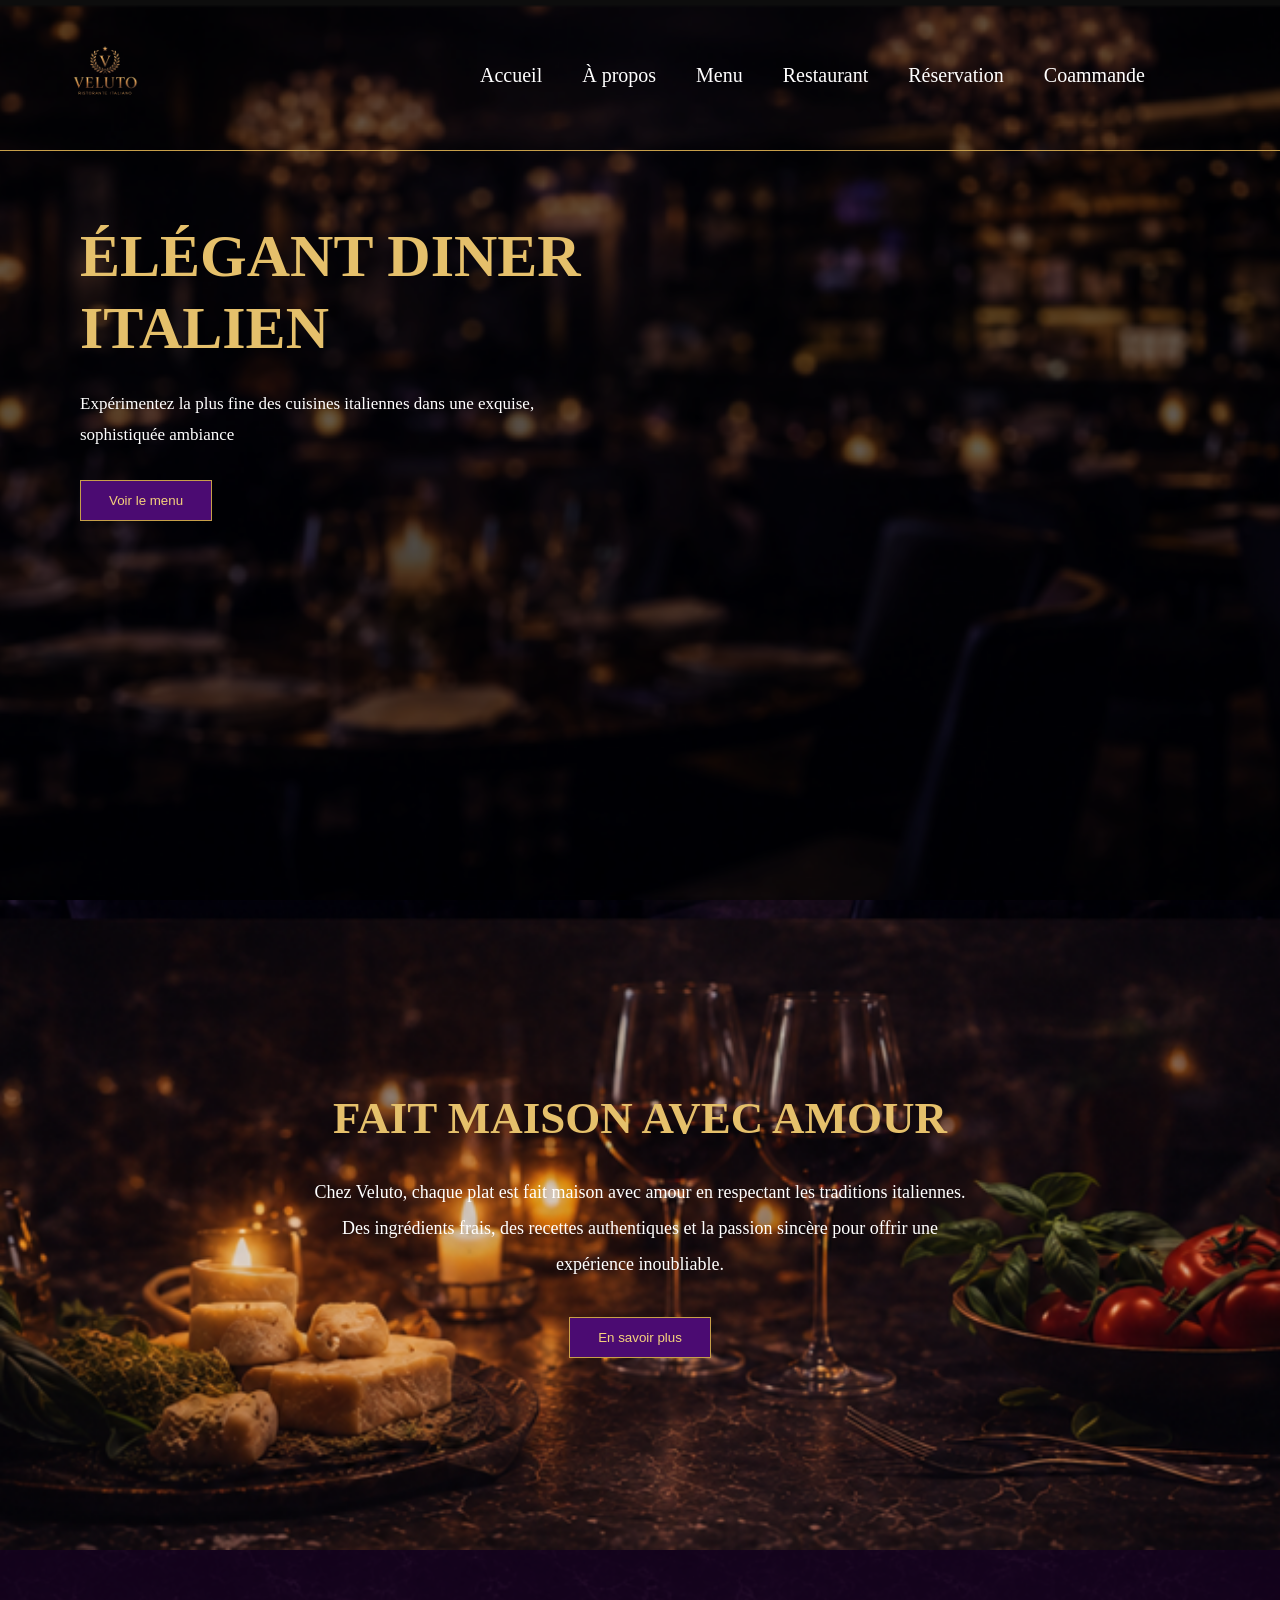
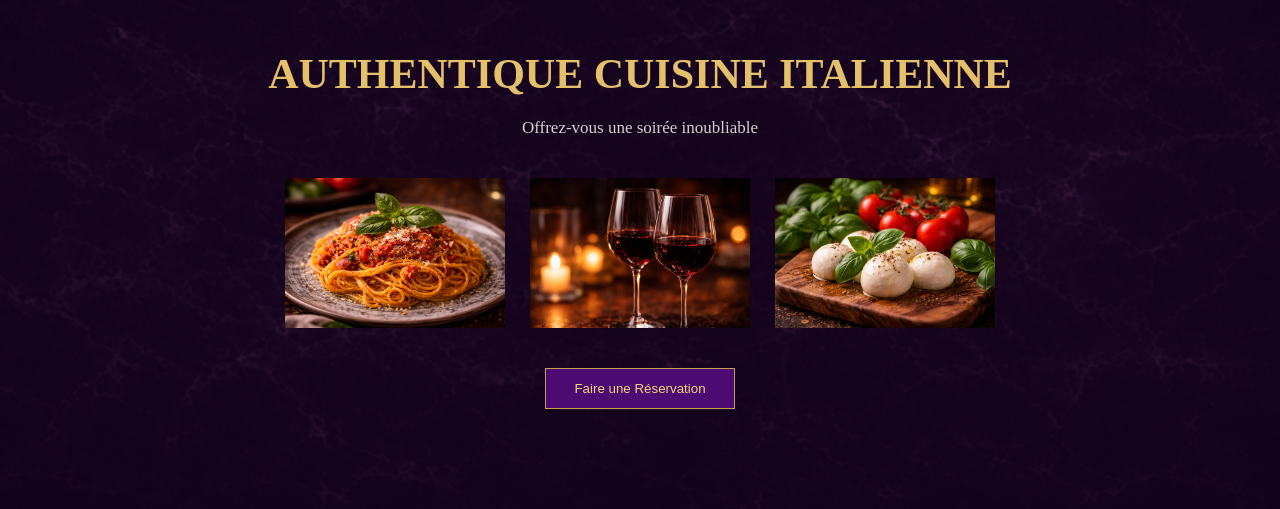
<file: index.html>
<!DOCTYPE html>
<html lang="en">
<head>
    <meta charset="UTF-8">
    <meta name="viewport" content="width=device-width>, initial-scale=1.0">
    <title>Document</title>
  
    <link rel="stylesheet" href="STYLES/StyleSorelle.CSS" />
    
</head>

<!-- Page de Sorelle -->

<header class="barre-haut">

    <div class="logo">
        <img src="img/logo-removebg.png" alt="">
    </div>

    <div class="liens-page">
        <a href="index.html">Accueil</a>
        <a href="HTML/apropos">À propos</a>
        <a href="HTML/menu.html">Menu</a>
        <a href="HTML/reservation.html">Restaurant</a>
        <a href="HTML/reservation.html">Réservation</a>
        <a href="HTML/commande.html">Coammande</a>
    </div>

</header>


    <!-- PAGE PRINCIPALE -->

    <!-- PREMIÈRE PARTIE -->

    <div class="premiere-partie">

        <img src="img/fond-acceuil-1.png" class="image-fond" alt="">

        <div class="couche-sombre"></div>

        <div class="contenu-principal">

            <h1>
                ÉLÉGANT DINER <br>
                ITALIEN
            </h1>

            <p>
                Expérimentez la plus fine des cuisines italiennes dans
                une exquise, sophistiquée ambiance
            </p>

            <button>
                Voir le menu
            </button>

        </div>

    </div>

    <!-- DEUXIÈME PARTIE -->

    <div class="deuxieme-partie">

        <img src="img/fond-acceuil-2.png" class="image-fond-2" alt="">

        <div class="couche-sombre"></div>

        <div class="contenu-milieu">

            <h2>
                FAIT MAISON AVEC AMOUR
            </h2>

            <p>
                Chez Veluto, chaque plat est fait maison avec amour en
                respectant les traditions italiennes. Des ingrédients frais,
                des recettes authentiques et la passion sincère pour offrir
                une expérience inoubliable.
            </p>

            <button>
                En savoir plus
            </button>

        </div>

    </div>

    <!-- TROISIÈME PARTIE -->

    <div class="troisieme-partie">

        <img src="img/fond-acceuile-3.png" class="fond-marbre" alt="">

        <div class="couche-marbre"></div>

        <div class="contenu-bas">

            <h2>
                AUTHENTIQUE CUISINE ITALIENNE
            </h2>

            <p>
                Offrez-vous une soirée inoubliable
            </p>

            <div class="images-plats">

                <img src="img/spaguetti.png" alt="">
                <img src="img/vin.png" alt="">
                <img src="img/bourata.png" alt="">

            </div>

            <button>
                Faire une Réservation
            </button>

        </div>

    </div>

</body>

</html>
</file>
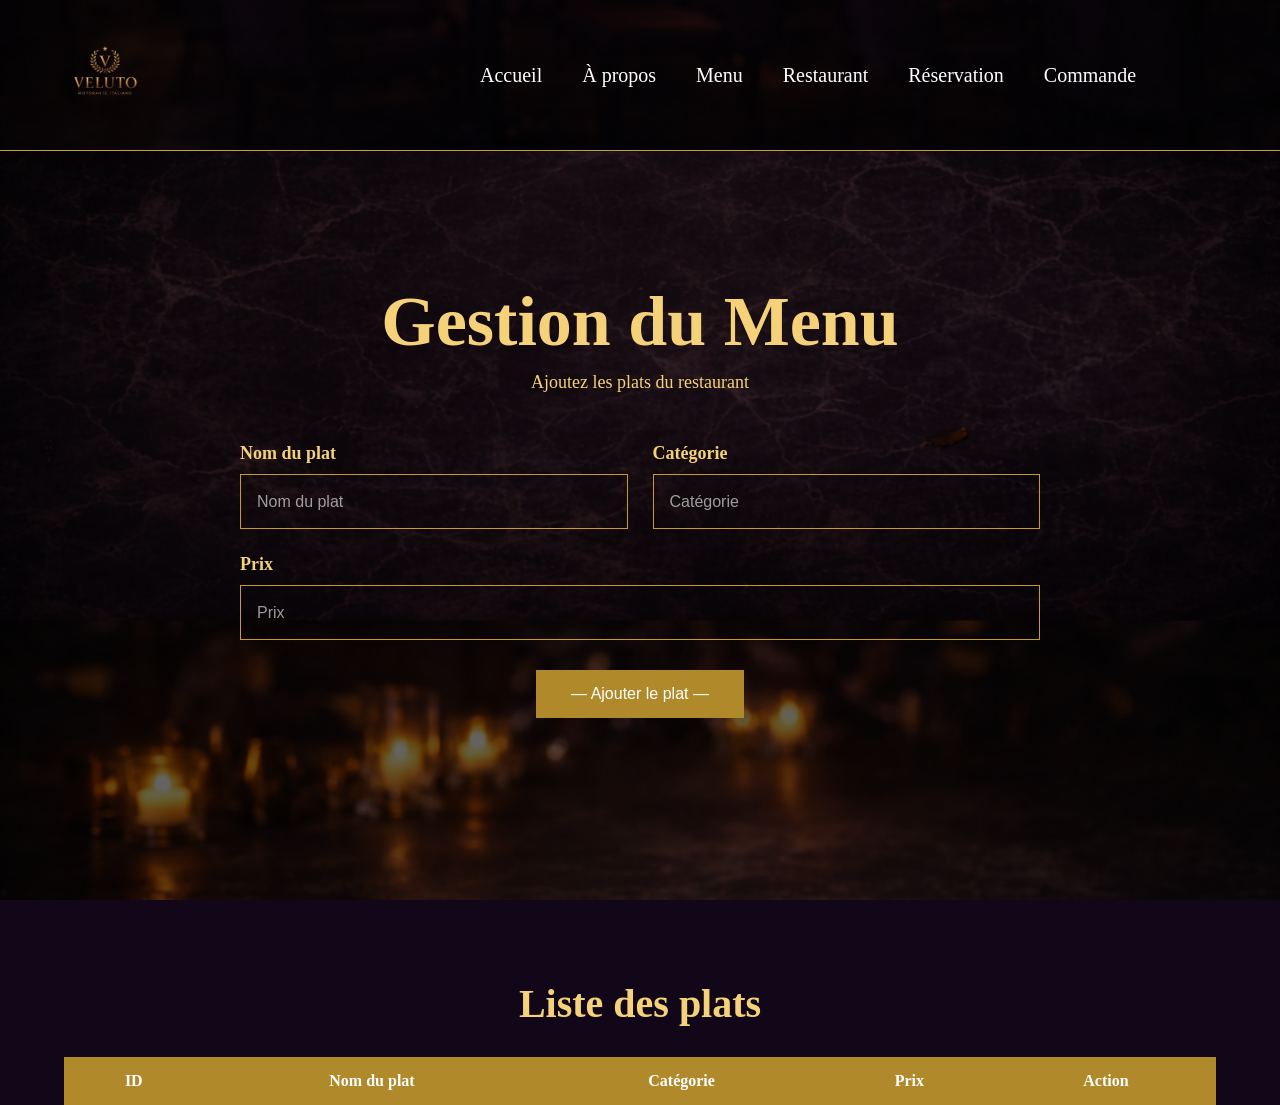
<file: HTML/menu.html>
<!DOCTYPE html>
<html lang="fr">
 
<head>
    <meta charset="UTF-8">
    <meta name="viewport" content="width=device-width, initial-scale=1.0">
 
    <title>Menu - VELUTO</title>
   <link rel="stylesheet" href="/STYLES/StyleSorelle.CSS">
 
</head>



<!-- Page de Sorelle -->


    <header class="barre-haut">
 
        <div class="logo">
            <img src="../img/logo-removebg.png" alt="">
        </div>
 
        <div class="liens-page">
            <a href="../index.html">Accueil</a>
            <a href="../HTML/apropos.html">À propos</a>
            <a href="../HTML/menu.html">Menu</a>
            <a href="../HTML/restaurent.html">Restaurant</a>
            <a href="../HTML/reservation.html">Réservation</a>
            <a href="../HTML/commande.html">Commande</a>
        </div>
 
    </header>
 
 
<body>
 
 
    <!-- PAGE -->
 
    <div class="page-menu">
 
        <!-- IMAGE FOND -->
 
        <img src="../img/font pour page menu.png" class="image-fond" alt="">
 
        <!-- COUCHE SOMBRE -->
 
        <div class="couche-sombre"></div>
 
        <!-- CONTENU -->
 
        <div class="contenu-menu">
 
            <h1 style="margin-top: 100px;">Gestion du Menu</h1>
 
            <p>
                Ajoutez les plats du restaurant
            </p>
 
            <!-- FORMULAIRE -->
 
            <div class="formulaire-menu">
 
                <div class="ligne">
 
                    <div class="champ">
                        <label>Nom du plat</label>
                        <input type="text" id="nomPlat" placeholder="Nom du plat">
                    </div>
 
                    <div class="champ">
                        <label>Catégorie</label>
                        <input type="text" id="categorie" placeholder="Catégorie">
                    </div>
 
                </div>
 
                <div class="ligne">
 
                    <div class="champ">
                        <label>Prix</label>
                        <input type="number" id="prix" placeholder="Prix">
                    </div>
 
 
                </div>
 
                <!-- BOUTON -->
 
                <div class="bouton-centre">
 
                    <button id="btnAjouter">
                        — Ajouter le plat —
                    </button>
 
                </div>
 
            </div>
 
        </div>
 
    </div>
 
    <!-- TABLEAU -->
 
    <div class="liste-menu">
 
        <h2>Liste des plats</h2>
 
        <table>
 
            <thead>
 
                <tr>
                    <th>ID</th>
                    <th>Nom du plat</th>
                    <th>Catégorie</th>
                    <th>Prix</th>
                    <th>Action</th>
                </tr>
 
            </thead>
 
            <tbody id="tableMenu">
 
            </tbody>
 
        </table>
 
    </div>
 
    <script src="../JS/api.js"></script>
    <script src="../JS/scriptSorelle.js"></script>
 
</body>
 
</html>
</file>
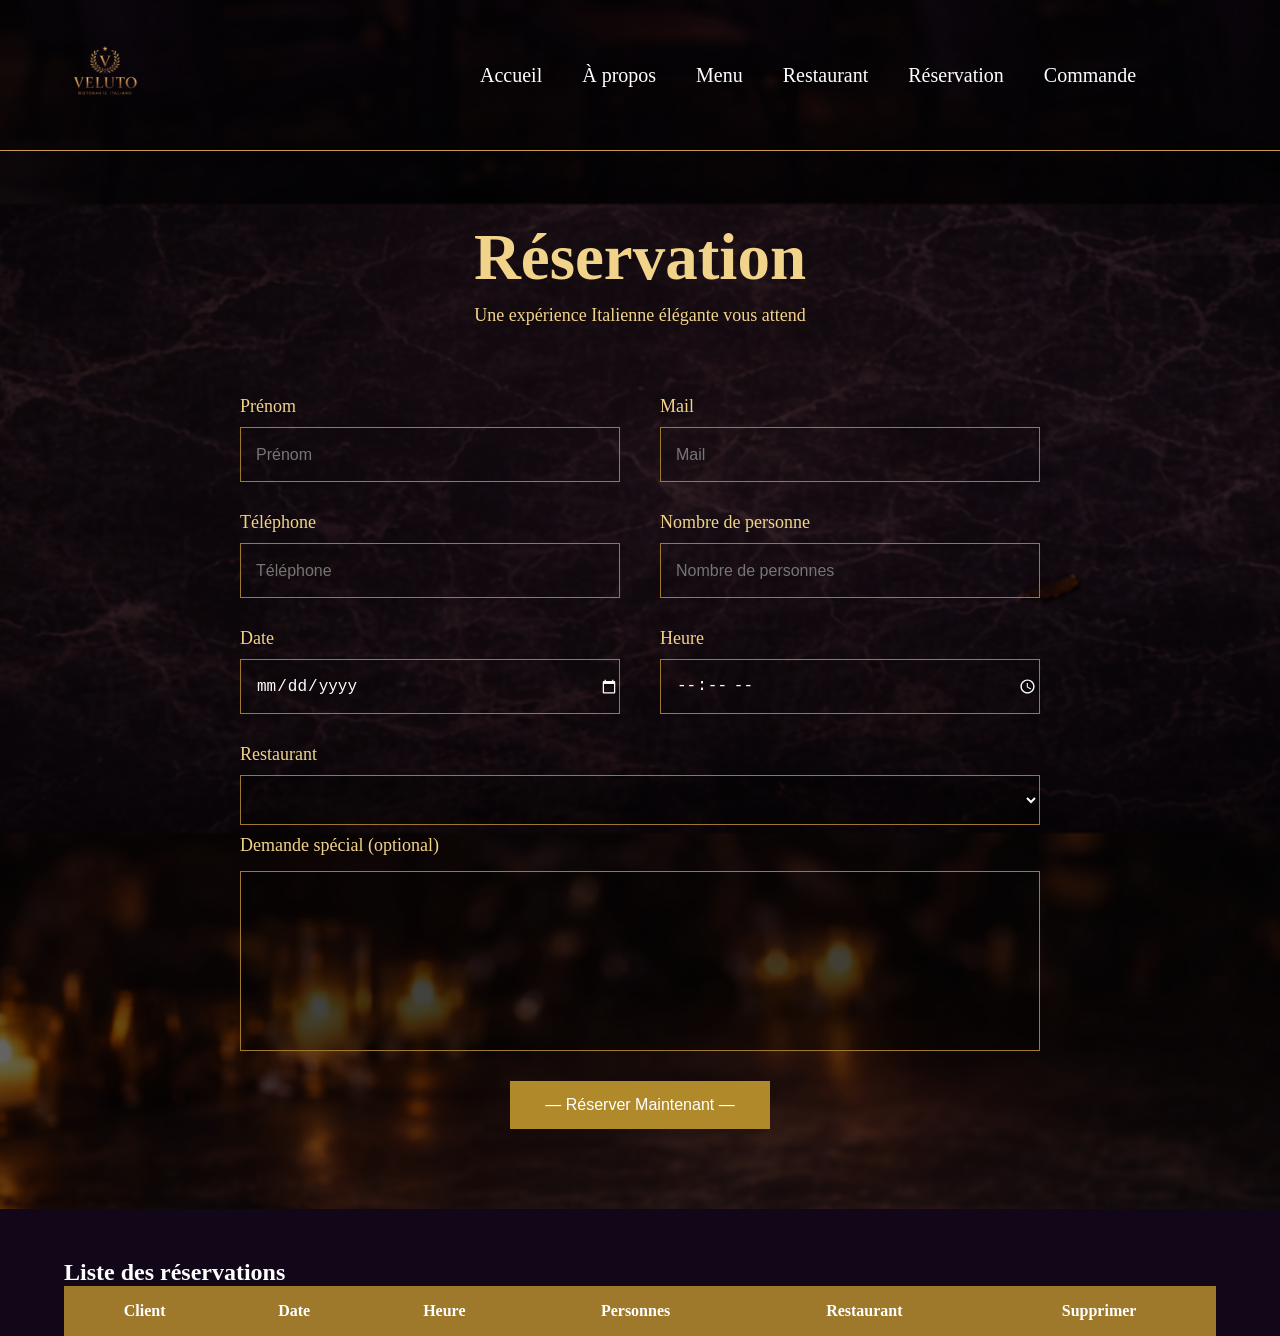
<file: HTML/reservation.html>
<!DOCTYPE html>
<html lang="en">
<head>
    <meta charset="UTF-8">
    <meta name="viewport" content="width=device-width, initial-scale=1.0">
    <title>Document</title>

    <link rel="stylesheet" href="../STYLES/StyleSorelle.CSS" />
</head>


<header class="barre-haut">

    <div class="logo">
        <img src="../img/logo-removebg.png" alt="">
    </div>

    <div class="liens-page">
        <a href="../index.html">Accueil</a>
        <a href="../HTML/apropos">À propos</a>
        <a href="../HTML/menu.html">Menu</a>
        <a href="../HTML/restaurent">Restaurant</a>
        <a href="../HTML/reservation.html">Réservation</a>
        <a href="../HTML/commande.html">Commande</a>
    </div>

</header>



<body>
    
      <!-- PAGE De sorelle -->

    <div class="page-reservation">

        <!-- FOND -->

        <img src="../img/font pour page menu.png" class="image-fond" alt="">

        <!-- COUCHE SOMBRE -->

        <div class="couche-sombre"></div>

        <!-- CONTENU -->

        <div class="contenu-reservation">

            <h1 style="margin-top: 100px;">Réservation</h1>

            <p>
                Une expérience Italienne élégante vous attend
            </p>

            <!-- FORMULAIRE -->

            <div class="formulaire">

                <div class="ligne">

                    <div class="champ">
                        <label>Prénom</label>
                        <input type="text" placeholder="Prénom">
                    </div>

                    <div class="champ">
                        <label>Mail</label>
                        <input type="email" placeholder="Mail">
                    </div>

                </div>

                <div class="ligne">

                    <div class="champ">
                        <label>Téléphone</label>
                        <input type="text" placeholder="Téléphone">
                    </div>

                    <div class="champ">
                        <label>Nombre de personne</label>
                        <input type="text" placeholder="Nombre de personnes">
                    </div>

                </div>

                <div class="ligne">

                    <div class="champ">
                        <label>Date</label>
                        <input type="date" id="date">
                    </div>

                    <div class="champ">
                        <label>Heure</label>
                       <input type="time" id="heure">
                    </div>

                </div>

                <div class="champ">
                    <label>Restaurant</label>
                    <select id="resto"> </select>
                </div>


            

                <!-- MESSAGE -->

                <div class="champ-message">

                    <label>
                        Demande spécial (optional)
                    </label>

                    <textarea></textarea>

                </div>

                <!-- BOUTON -->

                <div class="bouton-centre">

                   <button id="btnReservation">
                        — Réserver Maintenant —
                    </button>

                </div>

            </div>

        </div>

    </div>


<div class="liste-reservation">

    <h2>Liste des réservations</h2>
    <table>

    <thead>
        <tr>
            <th>Client</th>
            <th>Date</th>
            <th>Heure</th>
            <th>Personnes</th>
            <th>Restaurant</th>
             <th>Supprimer</th>
        </tr>
    </thead>
    <tbody id="tableReservation">
    </tbody>

</table>
</div>






    <script src="../JS/api.js"></script>
    <script src="../JS/scriptSorelle.js"></script>
   
</body>
</html>
</file>
<file: STYLES/StyleSorelle.CSS>
*{
    margin:0;
    padding:0;
    box-sizing:border-box;
}

body{
    font-family:Georgia, serif;
    overflow-x:hidden;
    background:#120718;
}

/* BARRE HAUT */

.barre-haut{
    position:absolute;
    top:0;
    left:0;
    width:100%;
    display:flex;
    align-items:center;
    gap:120px;
    padding:20px 50px;
    border-bottom:1px solid #c79f4a;
    z-index:100;
}

/* LOGO */

.logo img{
    width:110px;
    display:block;
}

/* LIENS */

.liens-page{
    display: flex;
    margin-left: 200px;
    gap:40px;
}

.liens-page a{
    color:white;
    text-decoration:none;
    font-size:20px;
    transition:0.3s;
}

.liens-page a:hover{
    color:#d9b15f;
}

/* PREMIÈRE PARTIE */

.premiere-partie{
    position:relative;

    width:100%;
    height:100vh;
}

.image-fond{
    position:absolute;

    width:100%;
    height:100%;

    object-fit:cover;
}

.couche-sombre{
    position:absolute;
    inset:0;
    background:rgba(16, 5, 24, 0.72);
}

.contenu-principal{
    position:relative;

    z-index:2;

    padding-top:220px;
    padding-left:80px;

    max-width:600px;
}

.contenu-principal h1{
    color:#e5c06b;

    font-size:60px;

    line-height:1.2;

    margin-bottom:25px;
}

.contenu-principal p{
    color:white;

    font-size:17px;

    line-height:1.8;

    margin-bottom:30px;
}

/* BOUTONS */

button{
    background:#4b0b72;

    color:#f5d27c;

    border:1px solid #c79f4a;

    padding:12px 28px;

    cursor:pointer;

    transition:0.3s;
}

button:hover{
    background:#6b1ea1;
}

/* DEUXIÈME PARTIE */

.deuxieme-partie{
    position:relative;

    width:100%;
    height:650px;

    display:flex;
    justify-content:center;
    align-items:center;

    text-align:center;
}

.image-fond-2{
    position:absolute;

    width:100%;
    height:100%;

    object-fit:cover;
}

.contenu-milieu{
    position:relative;
    z-index:2;
    max-width:700px;
    padding:20px;
}

.contenu-milieu h2{
    color:#e5c06b;
    font-size:45px;
    margin-bottom:30px;
}

.contenu-milieu p{
    color:white;
    font-size:18px;
    line-height:2;
    margin-bottom:35px;
}

/* TROISIÈME PARTIE */

.troisieme-partie{
    position:relative;
    width:100%;
    padding-top:100px;
    padding-bottom:100px;
    text-align:center;
}

.fond-marbre{
    position:absolute;

    top:0;
    left:0;

    width:100%;
    height:100%;

    object-fit:cover;
}

.couche-marbre{
    position:absolute;

    inset:0;

    background:rgba(20, 0, 30, 0.75);
}

.contenu-bas{
    position:relative;

    z-index:2;
}

.contenu-bas h2{
    color:#e5c06b;

    font-size:42px;

    margin-bottom:20px;
}

.contenu-bas p{
    color:#d7d0d0;

    margin-bottom:40px;

    font-size:17px;
}

/* IMAGES */

.images-plats{
    display:flex;

    justify-content:center;

    gap:25px;

    margin-bottom:40px;

    flex-wrap:wrap;
}

.images-plats img{
    width:220px;
    height:150px;

    object-fit:cover;
}


/* ******** PPAGE MENU ******** */

/* PAGE */

.page-reservation{
    position:relative;

    width:100%;
    min-height:100vh;

    padding-bottom:80px;
}

/* IMAGE FOND */

.image-fond{
    position:absolute;

    width:100%;
    height:100%;

    object-fit:cover;
}

/* COUCHE SOMBRE */

.couche-sombre{
    position:absolute;

    inset:0;

    background:rgba(18, 5, 25, 0.72);
}

/* CONTENU */

.contenu-reservation{
    position:relative;

    z-index:2;

    padding-top:120px;

    width:100%;

    display:flex;
    flex-direction:column;
    align-items:center;
}

/* TITRE */

.contenu-reservation h1{
    color:#f1d38a;

    font-size:65px;

    margin-bottom:10px;
}

.contenu-reservation p{
    color:#f1d38a;

    font-size:18px;

    margin-bottom:70px;
}

/* FORMULAIRE */

.formulaire{
    width:800px;
}

/* LIGNES */

.ligne{
    display:flex;
    gap:40px;
    margin-bottom:30px;
}

/* CHAMPS */

.champ{
    width:100%;
    display:flex;
    flex-direction:column;
}

.champ label{
    color:#f1d38a;
    margin-bottom:10px;
    font-size:18px;
}

.champ input{
    height:55px;
    background:transparent;
    border:1px solid #9f7a2d;
    padding-left:15px;
    color:white;
    outline:none;
    font-size:16px;
}

input[type="date"]::-webkit-calendar-picker-indicator{
    filter: invert(1);
    cursor: pointer;
}

input[type="time"]::-webkit-calendar-picker-indicator{
    filter: invert(1);
    cursor: pointer;
}


.champ select{
    width:100%;
    height:50px;
    background:rgba(0,0,0,0.30);
    border:1px solid #9e792c;
    color:white;
    padding-left:10px;
    outline:none;
}


/* MESSAGE */

.champ-message{
    display:flex;
    flex-direction:column;

    margin-top:10px;
}

.champ-message label{
    color:#f1d38a;
    margin-bottom:15px;
    font-size:18px;
}

.champ-message textarea{
    height:180px;
    resize:none;
    background:rgba(0,0,0,0.35);
    border:1px solid #9f7a2d;
    color:white;
    padding:15px;
    outline:none;
    font-size:16px;
}

/* BOUTON */

.bouton-centre{
    width:100%;

    display:flex;
    justify-content:center;
    margin-top:45px;
}



button:hover{
    background:#69209b;
}

/*Tableau des reservation*/

.liste-reservation{

    width:90%;

    margin:auto;

    margin-top:50px;

    color:white;
}

.liste-reservation table{

    width:100%;

    border-collapse:collapse;

    background:rgba(0,0,0,0.5);
}

.liste-reservation th,
.liste-reservation td{

    border:1px solid #9e792c;

    padding:15px;

    text-align:center;
}

.liste-reservation th{

    background:#9e792c;
}



.page-menu {

    position: relative;
    width: 100%;
    min-height: 100vh;
    display: flex;
    justify-content: center;
    align-items: center;
    overflow: hidden;
}

.image-fond {

    position: absolute;
    width: 100%;
    height: 100%;
    object-fit: cover;
    z-index: -2;
}

.couche-sombre {

    position: absolute;
    width: 100%;
    height: 100%;
    background: rgba(0,0,0,0.6);
    z-index: -1;
}

.contenu-menu {

    width: 100%;
    max-width: 1000px;
    color: #f5d27a;
    text-align: center;
    padding: 40px;
}

.contenu-menu h1 {

    font-size: 70px;
    margin-bottom: 10px;
}

.contenu-menu p {

    margin-bottom: 50px;
    font-size: 18px;
}

.formulaire-menu {

    width: 100%;
    max-width: 800px;
    margin: auto;
}

.formulaire-menu .ligne {

    display: flex;
    gap: 25px;
    margin-bottom: 25px;
}

.formulaire-menu .champ {

    flex: 1;
    display: flex;
    flex-direction: column;
}

.formulaire-menu label {

    color: #f5d27a;
    margin-bottom: 10px;
    text-align: left;
    font-weight: bold;
}

.formulaire-menu input {

    padding: 16px;
    background: transparent;
    border: 1px solid #c79a2b;
    color: white;
    outline: none;
}

.formulaire-menu input::placeholder {

    color: rgba(255,255,255,0.6);
}

.bouton-centre {

    margin-top: 30px;
    text-align: center;
}

.bouton-centre button {

    background: #b08a2a;
    color: white;
    border: none;
    padding: 15px 35px;
    cursor: pointer;
    font-size: 16px;
    transition: 0.3s;
}

.bouton-centre button:hover {

    background: darkred;
}

.liste-menu {

    width: 90%;
    margin: auto;
    margin-top: 80px;
    color: white;
}

.liste-menu h2 {

    text-align: center;
    margin-bottom: 30px;
    color: #f5d27a;
    font-size: 40px;
}

.liste-menu table {

    width: 100%;
    border-collapse: collapse;
    background: rgba(0,0,0,0.7);
}

.liste-menu th {

    background: #b08a2a;
    color: white;
    padding: 15px;
}

.liste-menu td {

    border: 1px solid rgba(255,255,255,0.2);
    padding: 15px;
    text-align: center;
}

.liste-menu button {

    background: #b08a2a;
    color: white;
    border: none;
    padding: 10px 15px;
    cursor: pointer;
}
</file>
